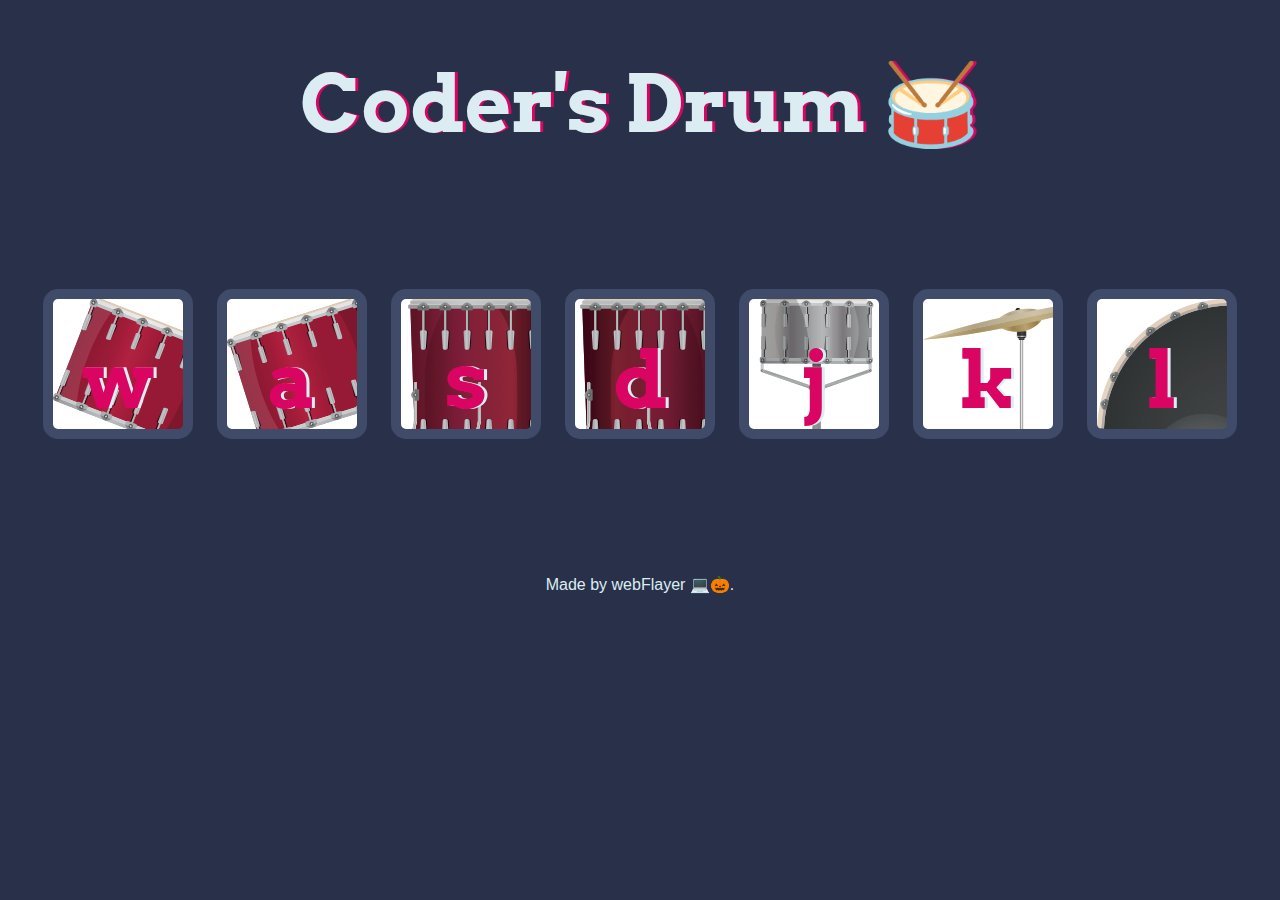
<file: Coder's Drum/index.html>
<!DOCTYPE html>
<html lang="en" dir="ltr">

<head>
  <meta charset="utf-8">
  <title>Drum Kit</title>
  <link rel="stylesheet" href="styles.css">
  <link href="https://fonts.googleapis.com/css?family=Arvo" rel="stylesheet">
</head>

<body>
  <h1 id="title">Coder's Drum 🥁 </h1>
  <div class="set">
    <button class="w drum">w</button>
    <button class="a drum">a</button>
    <button class="s drum">s</button>
    <button class="d drum">d</button>
    <button class="j drum">j</button>
    <button class="k drum">k</button>
    <button class="l drum">l</button>
  </div>


<script src="index.js" charset="utf-8"></script>

<footer>
  Made by webFlayer 💻🎃.
</footer>
</body>
</html>
</file>
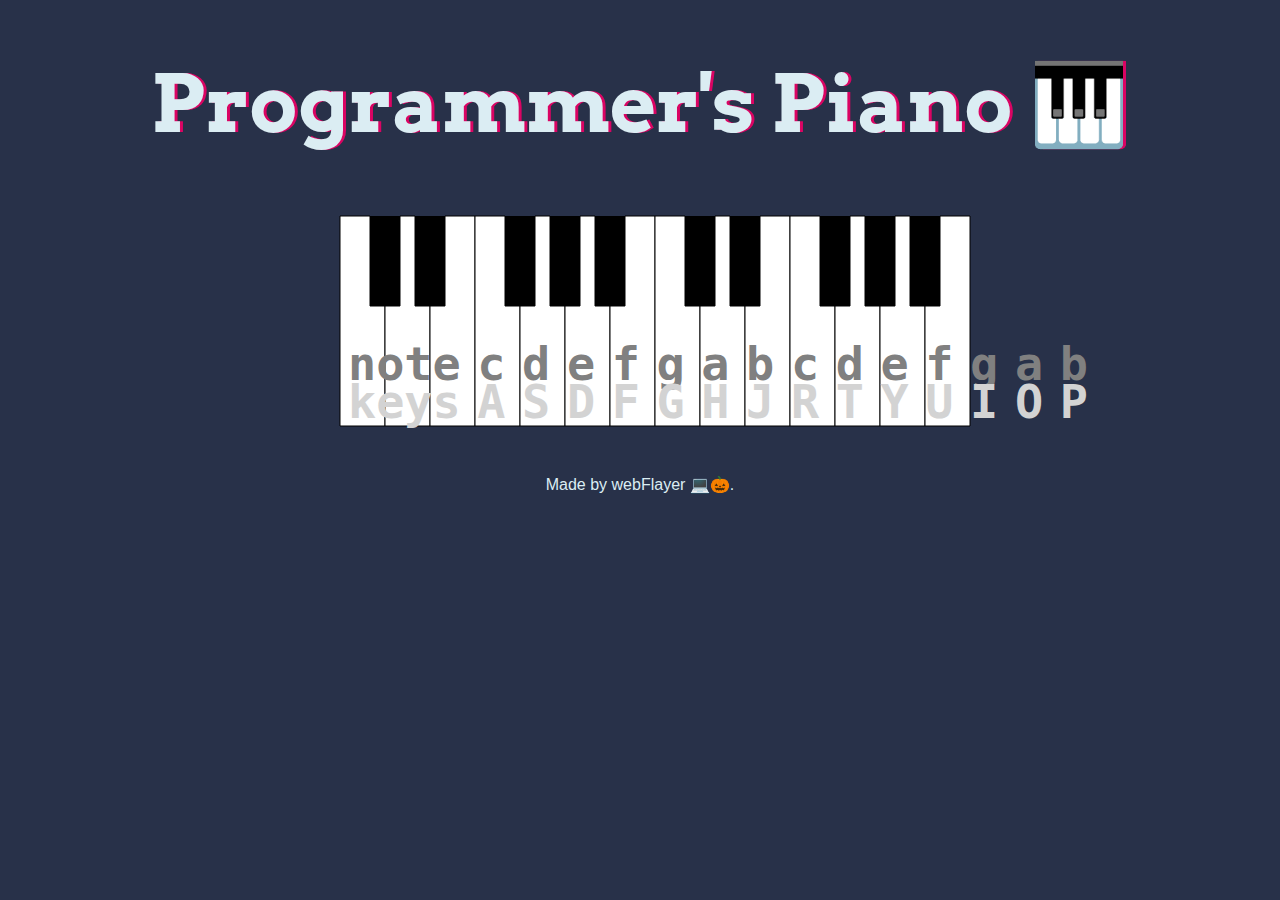
<file: Programmer's Piano/index.html>
<!DOCTYPE html>
<html lang="en" dir="ltr">

<head>
  <meta charset="utf-8">
  <title>piano.com</title>
  <link rel="stylesheet" href="styles.css">
  <link href="https://fonts.googleapis.com/css?family=Arvo" rel="stylesheet">
</head>

<body>

  <h1 id="title">  Programmer's Piano 🎹</h1>

  <svg class="piano" height="230" width="1000">
  <polygon points="200,10 230,10 230,100 245,100 245,220 200,220 200,10" class="white"  id="c" data-key="65"/>
  
  
  <polygon points="245,100 260,100 260,10 275,10 275,100 290,100 290,220 245,220 245,100" class="white" data-key="83" id="d"/>
  
  
  <polygon points="305,10 335,10 335,220 290,220 290,100 305,100 305,10" class="white" data-key="68" id="e"/>
  
  
  <polygon points="335,10 365,10 365,100 380,100 380,220 335,220 335,10" class="white" data-key="70" id="f"/>
  
  
  <polygon points="380,100 395,100 395,10 410,10 410,100 425,100 425,220 380,220 380,100" class="white" data-key="71" id="g"/>
  
  
  <polygon points="425,100 440,100 440,10 455,10 455,100 470,100 470,220 425,220 425,100" class="white" data-key="72" id="a"/>
  
  <polygon points="470,100 485,100 485,10 515,10 515,220 470,220 470,100" class="white" data-key="74" id="b"/>
  
  <polygon points="515,10 545,10 545,100 560,100 560,220 515,220 515,10" class="white" data-key="82" id="high_c"/>
  
  <polygon points="560,100 575,100 575,10 590,10 590,100 605,100 605,220 560,220" class="white" data-key="84" id="key5"/>
  
  <polygon points="605,100 620,100 620,10 650,10 650,220 605,220 605,100" class="white" data-key="89" id="key5"/>
  
  <polygon points="650,10 680,10 680,100 695,100 695,220 650,220 650,10" class="white" data-key="85" id="key5"/>
  
  <polygon points="695,100 710,100 710,10 725,10 725,100 740,100 740,220 695,220 695,100" class="white" data-key="73" id="key5"/>
  
  <polygon points="740,100 755,100 755,10 770,10 770,100 785,100 785,220 740,220 740,100" class="white" data-key="79" id="key5"/>
  
  <polygon points="785,100 800,100 800,10 830,10 830,220 785,220 785,100" class="white" data-key="80" id="key5"/>
  
  <polygon points="230,10 260,10 260,100 230,100 230,10" class="black" data-key="49" id="c_sharp"/>
<polygon points="275,10 305,10 305,100 275,100 275,10" class="black" data-key="50" id="d_sharp"/>
<polygon points="365,10 395,10 395,100 365,100 365,10" class="black" data-key="51" id="f_sharp"/>
<polygon points="410,10 440,10 440,100 410,100 410,10" class="black" data-key="52" id="g_sharp"/>
<polygon points="455,10 485,10 485,100 455,100 455,10" class="black" data-key="53" id="a_sharp"/>
<polygon points="545,10 575,10 575,100 545,100 545,10" class="black" data-key="54" id="high_c_sharp"/>
<polygon points="590,10 620,10 620,100 590,100 590,10" class="black" data-key="55" id="key4"/>
<polygon points="680,10 710,10 710,100 680,100 680,10" class="black" data-key="56" id="key4"/>
<polygon points="725,10 755,10 755,100 725,100 725,10" class="black" data-key="57" id="key4"/>
<polygon points="770,10 800,10 800,100 770,100 770,10" class="black" data-key="48" id="key4"/>
</svg>


<div class="keysNotes">
  <h3>note</h3>
  <h3>c</h3>
    <h3>d</h3>
      <h3>e</h3>
        <h3>f</h3> 
          <h3>g</h3> 
            <h3>a</h3>
            <h3>b</h3>
            <h3>c</h3>
            <h3>d</h3>
            <h3>e</h3>
            <h3>f</h3>
            <h3>g</h3>
            <h3>a</h3>
            <h3>b</h3>
</div><div id="keysshow" class="keysNumbers">
  <h3>keys</h3>
  <h3>A</h3>
    <h3>S</h3>
      <h3>D</h3>
        <h3>F</h3> 
          <h3>G</h3> 
            <h3>H</h3>
            <h3>J</h3>
            <h3>R</h3>
            <h3>T</h3>
            <h3>Y</h3>
            <h3>U</h3>
            <h3>I</h3>
            <h3>O</h3>
            <h3>P</h3>
</div>


  <footer>
    Made by webFlayer 💻🎃.
  </footer>
  <script src="index.js"> </script>
</body>

</html>
</file>
<file: Coder's Drum/styles.css>
body {
  text-align: center;
  background-color: #283149;
}

h1 {
  font-size: 5rem;
  color: #DBEDF3;
  font-family: "Arvo", cursive;
  text-shadow: 3px 0 #DA0463;

}

footer {
  color: #DBEDF3;
  font-family: sans-serif;
}

.w {
  background-image: url("images/tom1.png");
}

.a {
  background-image: url("images/tom2.png");
}

.s {
  background-image: url("images/tom3.png");
}

.d {
  background-image: url("images/tom4.png");
}

.j {
  background-image: url("images/snare.png");
}

.k {
  background-image: url("images/crash.png");
}

.l {
  background-image: url("images/kick.png");
}

.set {
  margin: 10% auto;
}

.pressed {
  box-shadow: 0 3px 4px 0 #DBEDF3;
  opacity: 0.5;
}

.red {
  color: red;
}

.drum {
  outline: none;
  border: 10px solid #404B69;
  font-size: 5rem;
  font-family: 'Arvo', cursive;
  line-height: 2;
  font-weight: 900;
  color: #DA0463;
  text-shadow: 3px 0 #DBEDF3;
  border-radius: 15px;
  display: inline-block;
  width: 150px;
  height: 150px;
  text-align: center;
  margin: 10px;
  background-color: white;
}
</file>
<file: Programmer's Piano/styles.css>
body {
  text-align: center;
  background-color: #283149;
}

h1 {
  font-size: 5rem;
  color: #DBEDF3;
  font-family: "Arvo", cursive;
  text-shadow: 3px 0 #DA0463;

}

.keysNotes {
  color: gray;
  font-size: 40px;
  font-family: monospace;
  font-weight: bold;
  z-index: 13;
  width: 740px;
  display: flex;
  flex-flow: row nowrap;
  justify-content: space-between;
  margin-left: 340px;
  margin-top: -150px;
}

.keysNumbers {
  color: lightgray;
  font-size: 40px;
  font-family: monospace;
  font-weight: bold;
  z-index: 10;
  width: 740px;
  display: flex;
  flex-flow: row nowrap;
  justify-content: space-between;
  margin-left: 340px;
  margin-top: -110px;
}

footer {
  color: #DBEDF3;
  font-family: sans-serif;
}



.white {
  fill:white;
  stroke:black;
  stroke-width:1;
  cursor:pointer;
  margin:2px;
}.white:hover {
  fill:#9e9e9e;
  stroke:lightblue;
  cursor:pointer;
  stroke-width:1;
  outline: black solid 1px;
}.black {
  fill:black;
  stroke-width:1;
  cursor:pointer;
  margin:2px;
}.blacked {
  fill:#515151;
  stroke:lightblue;
  stroke-width:1;
  outline: black solid 1px;
}
</file>
